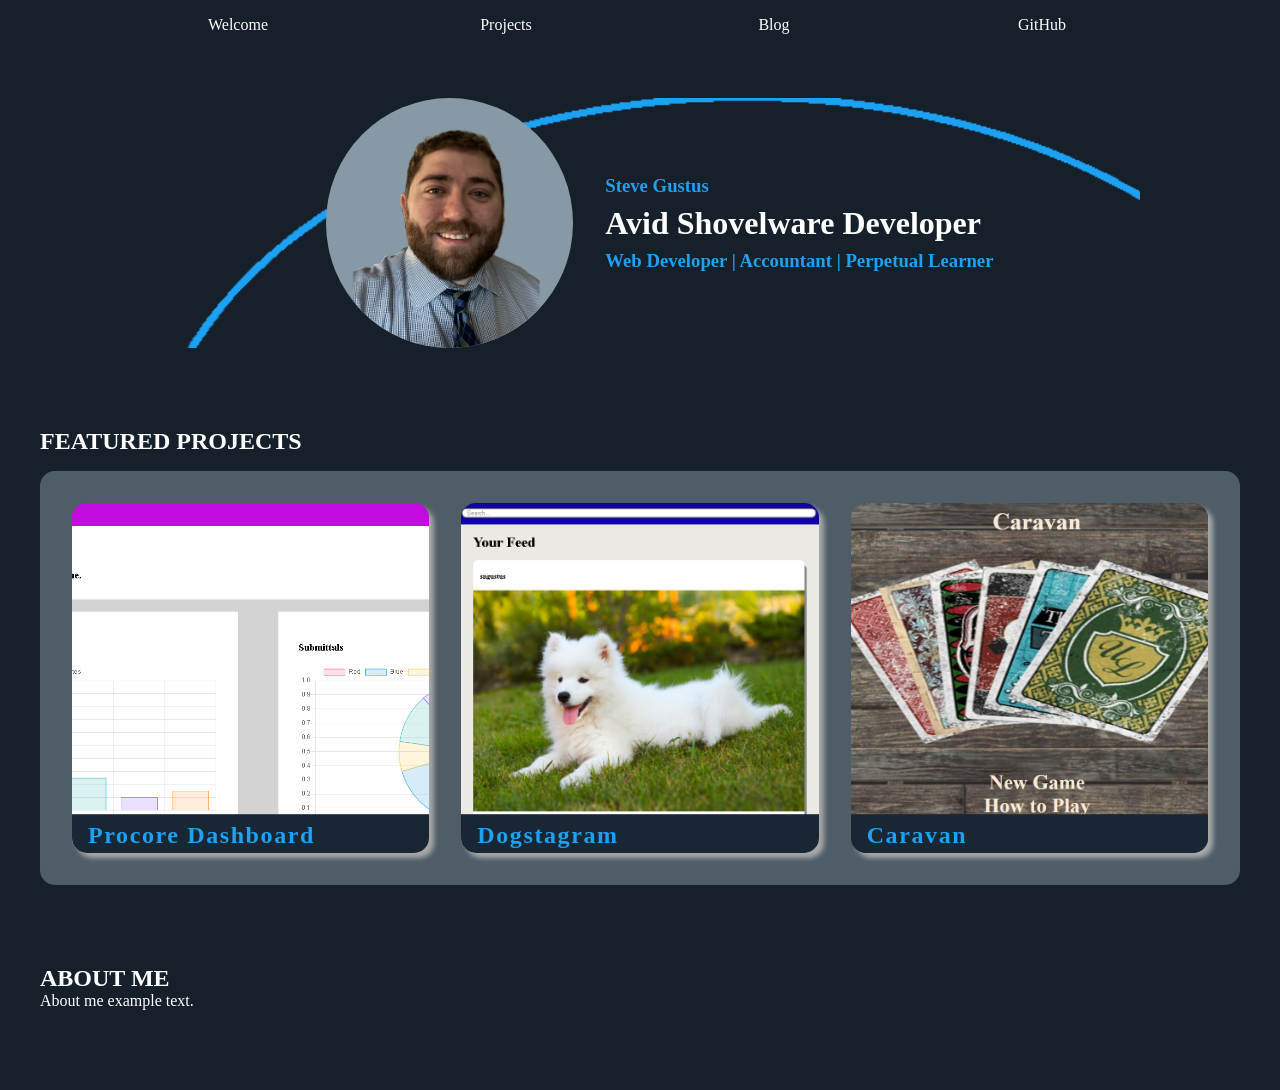
<file: index.html>
<!DOCTYPE html>
<html>
    <head>
        <link href="styles.css" rel="stylesheet" type="text/css">
        <meta name=”viewport” content='width=device-width, initial-scale=1'>
    </head>
    <body>
        <div class="container">
            <nav>
                <a href="./index.html">Welcome</a>
                <a href="./projects.html">Projects</a>
                <a href="./blog/index.html">Blog</a>
                <a href="https://github.com/sngustus" class=>GitHub</a>
            </nav>
            <div class="content">
                <div class="section">
                    <div class="me">
                        <div class="left">
                                <img class="welcome-img" src="/img/headshot-transparent.png" defer>
                        </div>
                        <div class="right">
                            <h3 class="subHeading">Steve Gustus</h3>
                            <h1 class="tagline">Avid Shovelware Developer</h1>
                            <h3 class="subHeading">Web Developer | Accountant | Perpetual Learner</h3>
                        </div>
                    </div>
                </div>
                <div class="section">
                    <p class="section-header">FEATURED PROJECTS</p>
                    <div id="featured" class="featured">
                        <!--projects put here by JS-->
                    </div>
                </div>
                <div class="section">
                    <p class="section-header">ABOUT ME</p>
                    <p class="about-me">About me example text.</p> <!--Needs update-->
                </div>
            </div>
        </div>
        <script src="scripts.js"></script>
    </body>
</html>



<!-- OLD

<!DOCTYPE html>

<html lang="en" xmlns="http://www.w3.org/1999/xhtml">
<head>
    <link href="https://unpkg.com/tailwindcss@^1.0/dist/tailwind.min.css" rel="stylesheet">
</head>
<body class="bg-gray-400">
    <nav>
        <div id="header" class="px-3 py-3 bg-green-600">
            <a href="./index.html" class="font-semibold text-lg tracking-tight px-5 text-white">Welcome</a>
            <a href="./projects.html" class="font-semibold text-lg tracking-tight px-5 text-white">Projects</a>
            <a href="./blog/index.html" class="font-semibold text-lg tracking-tight px-5 text-white">Blog</a>
            <a href="https://github.com/sngustus" class="font-semibold text-lg tracking-tight px-5 text-white">GitHub</a>
        </div>
    </nav>
    <div id="Content-Box" class="sm:mx-4 md:mx-5 lg:mx-6 xl:mx-6 px-8 py-4 bg-white">
        <h1 class="text-bold text-xl">My Portfolio Site</h1>
        <h2 class="text-gray-600">Steve Gustus</h2><br />


        <div id="Card-Box" class="flex flex-wrap lg:justify-between">
            <div id="Web-Card" onclick="location.href='#';" class="flex lg:w-1/3 py-4 hover:shadow-xl hover:bg-gray-200 hover:border-gray-600">
                <div class="w-1/2 px-2">
                    <img class="rounded-lg" src="/img/code_inspection.svg" alt="Web Development Projects">
                </div>
                <div class="w-1/2 px-3">
                    <div class="uppercase tracking-wide text-sm text-green-600 font-bold">Projects</div>
                    <a href="#" class="block mt-1 text-lg leading-tight font-semibold text-gray-900 hover:underline">Web Development Projects</a>
                    <p class="mt-2 text-gray-600">Tagline.</p>
                </div>
            </div>

            <div id="Resume-Card" onclick="location.href='#';" class="flex lg:w-1/3 py-4 hover:shadow-xl hover:bg-gray-200 hover:border-gray-600">
                <div class="w-1/2 px-2">
                    <img class="rounded-lg" src="/img/sync_files.svg" alt="Resume">
                </div>
                <div class="w-1/2 px-3">
                    <div class="uppercase tracking-wide text-sm text-green-600 font-bold">Files</div>
                    <a href="#" class="block mt-1 text-lg leading-tight font-semibold text-gray-900 hover:underline">Resume</a>
                    <p class="mt-2 text-gray-600">Tagline.</p>
                </div>
            </div>

            <div id="Game-Card" onclick="location.href='#';" class="flex lg:w-1/3 py-4 hover:shadow-xl hover:bg-gray-200 hover:border-gray-600">
                <div class="w-1/2 px-2">
                    <img class="rounded-lg" src="/img/games.svg" alt="Game Development Projects">
                </div>
                <div class="w-1/2 px-3">
                    <div class="uppercase tracking-wide text-sm text-green-600 font-bold">Projects</div>
                    <a href="#" class="block mt-1 text-lg leading-tight font-semibold text-gray-900 hover:underline">Game Development Projects</a>
                    <p class="mt-2 text-gray-600">Tagline.</p>
                </div>
            </div>

        </div>

        <h1 class="text-bold text-xl my-3">Featured Projects</h1>
        <div id="Featured" class="bg-gray-200 font-sans">
            <div class="flex flex-wrap justify-center max-w-6xl mx-auto">
                
                <div id="P1-Card" class="w-2/3 lg:w-1/3 py-6 px-6">
                    <div class="bg-white shadow-xl rounded-lg hover:opacity-75 overflow-hidden" onclick="location.href='https://dogstagram.stevegustus.me/'">
                        <div class="bg-cover bg-center h-56 p-4" style="background-image: url(./img/dogstagram-preview-9.4.2020.png)" defer>
                        </div>
                        <div class="p-4">
                            <p class="uppercase tracking-wide text-sm font-bold text-green-600">Projects</p>
                            <a class="text-3xl text-gray-900 hover:text-gray-600" href="https://dogstagram.stevegustus.me/">Dogstagram (WIP)</a>
                            <p class="text-gray-700">Instagram for Dogs! MVC site based on Rails.</p>
                        </div>
                        <div class="flex p-4 border-t border-gray-300 text-gray-700">
                            <div class="flex-1 inline-flex items-center">
                                <img class="w-1/4 px-2" src="/img/ruby.svg"/><img class="w-1/4 px-2" src="/img/rails.svg" /><img class="w-1/4 px-2" src="/img/postgresql.svg" />
                            </div>
                        </div>
                    </div>
                </div>

                <div id="P2-Card" class="w-2/3 lg:w-1/3 py-6 px-6">
                    <div class="bg-white shadow-xl rounded-lg hover:opacity-75 overflow-hidden" onclick="location.href='https://dashboard.stevegustus.me/'">
                        <div class="bg-cover bg-center h-56 p-4" style="background-image: url(./img/dashboard-preview-9.4.2020.png)" defer>
                        </div>
                        <div class="p-4">
                            <p class="uppercase tracking-wide text-sm font-bold text-green-600">Projects</p>
                            <a class="text-3xl text-gray-900 hover:text-gray-600" href="https://dashboard.stevegustus.me/">Procore Dashboard (WIP)</a>
                            <p class="text-gray-700">Dashboard using the Procore API. Login with Procore using OAuth.</p>
                        </div>
                        <div class="flex p-4 border-t border-gray-300 text-gray-700">
                            <div class="flex-1 inline-flex">
                                <img class="w-1/4 px-2" src="/img/javascript.svg" />
                            </div>
                        </div>
                    </div>
                </div>

                <div id="P3-Card" class="w-2/3 lg:w-1/3 py-6 px-6">
                    <div class="bg-white shadow-xl rounded-lg hover:opacity-75 overflow-hidden" onclick="location.href='#'">
                        <div class="bg-cover bg-center h-56 p-4" style="background-image: url(./img/avatar.png)" defer>
                        </div>
                        <div class="p-4">
                            <p class="uppercase tracking-wide text-sm font-bold text-green-600">Projects</p>
                            <a class="text-3xl text-gray-900 hover:text-gray-600" href="#">3</a>
                            <p class="text-gray-700">Description</p>
                        </div>
                        <div class="flex p-4 border-t border-gray-300 text-gray-700">
                            <div class="flex-1 inline-flex items-center">
                                <img class="w-1/4 px-2" src="/img/react.svg" /><img class="w-1/4 px-2" src="/img/node-js.svg" /><img class="w-1/4 px-2" src="/img/postgresql.svg" />
                            </div>
                        </div>
                    </div>
                </div>

            </div>
        </div>


    </div>
</body>
</html>
-->
</file>
<file: styles.css>
body {
    background-color: #15202B;
    color: white;
}

.container {
    max-width: 1200px;
    margin:auto;
}

.section {
    margin-bottom: 5rem;
}

.section-header {
    color: white;
    font-weight: bold;
    font-size: x-large;
}
/* Navbar */
nav {
    display: flex;
    padding: 0.5rem 4rem 4rem; 
}

nav a {
    text-decoration: none;
    flex: 1;
    color: white;
    text-align: center;
}

nav a:hover {
    transform: scale(1.25);
    color:#1DA1F2;
}

/* Intro section */
.me {
    display: flex;
    justify-content: center;
    align-items: center;
    max-width: 1000px; /*still need to adjust*/
    margin:auto;
    background-image: url('./img/arc.png');
    background-size: cover;
}

.welcome-img {
    flex: 0 0 40%;
    border-radius: 50%;
    background-color: #8899A6;
    height: 250px;
}

.me .left {
    flex: 1 0 40%;
    display: flex;
    justify-content: right;
}

.me .right {
    flex: 2 1 50%;
    padding: 2rem 0;
}

.me .right .subHeading {
    padding-left: 2rem;
    color: #1DA1F2;
    margin: 0;
}

.me .right .tagline {
    padding-left: 2rem;
    margin: 0.5rem 0;
}



/* featured projects */
.featured {
    background-color: #4E5D68;
    border-radius: 15px;
    padding: 2rem;
    margin-top: 1rem;
    display: flex;
    flex-wrap: wrap;
    justify-content: space-around;
    gap: 2rem;
}

.project {
    border-radius: 15px;
    box-shadow: 5px 5px 5px darkgray;
    background-size: cover;
    background-position: center;
    overflow: hidden;
    height: 350px;
    flex: 1 0 300px;
    position: relative;
}

.project:hover {
    opacity: 75%;
    box-shadow: 7px 7px 7px darkgray;
    transform: scale(1.05);
    cursor: pointer;
}

.project .info {
    padding: 0.5rem 1rem 0 1rem;
    transform: translateY(60%);
    background-color: #192734;
    position: absolute;
    bottom: 0;
    width: 100%;
    transition: 0.25s;
}

.project .info:hover {
    transform: translateY(0);
}

/*.project .type {
    color: #8899A6;
    font-weight: bold;
}*/

.project .link {
    font-size: x-large;
    font-weight: bolder;
    color: #1DA1F2;
    text-decoration: none;
    letter-spacing: 0.1rem;
}

.project .link:hover {
    text-decoration: underline;
}

/*
.project .description {
    color: #8899A6;
}*/

.project .stack {
    padding: 0.5rem 0 0.5rem 0;
}

.tech-icon {
    max-width: 32px;
    background-color: #1DA1F2;
    margin-right: 0.5rem;
}

/* general */
p {
    margin: 0;
}

.project hr {
    border-color: #1DA1F2;
    width: 90%;
    padding: 0;
    margin: 0;
    margin-top: 0.5rem;
}

/*mobile tweaks*/
/*@media screen and (max-device-width: 426px) {
    .featured {
        flex-direction: column;
        align-items: center;
    }

    .featured .project {
        margin-bottom: 2rem;
    }
}

@media screen and (max-device-width: 769px) and (min-device-width: 427px) {
    .featured {
        flex-wrap: wrap;
    }
}

*/
</file>
